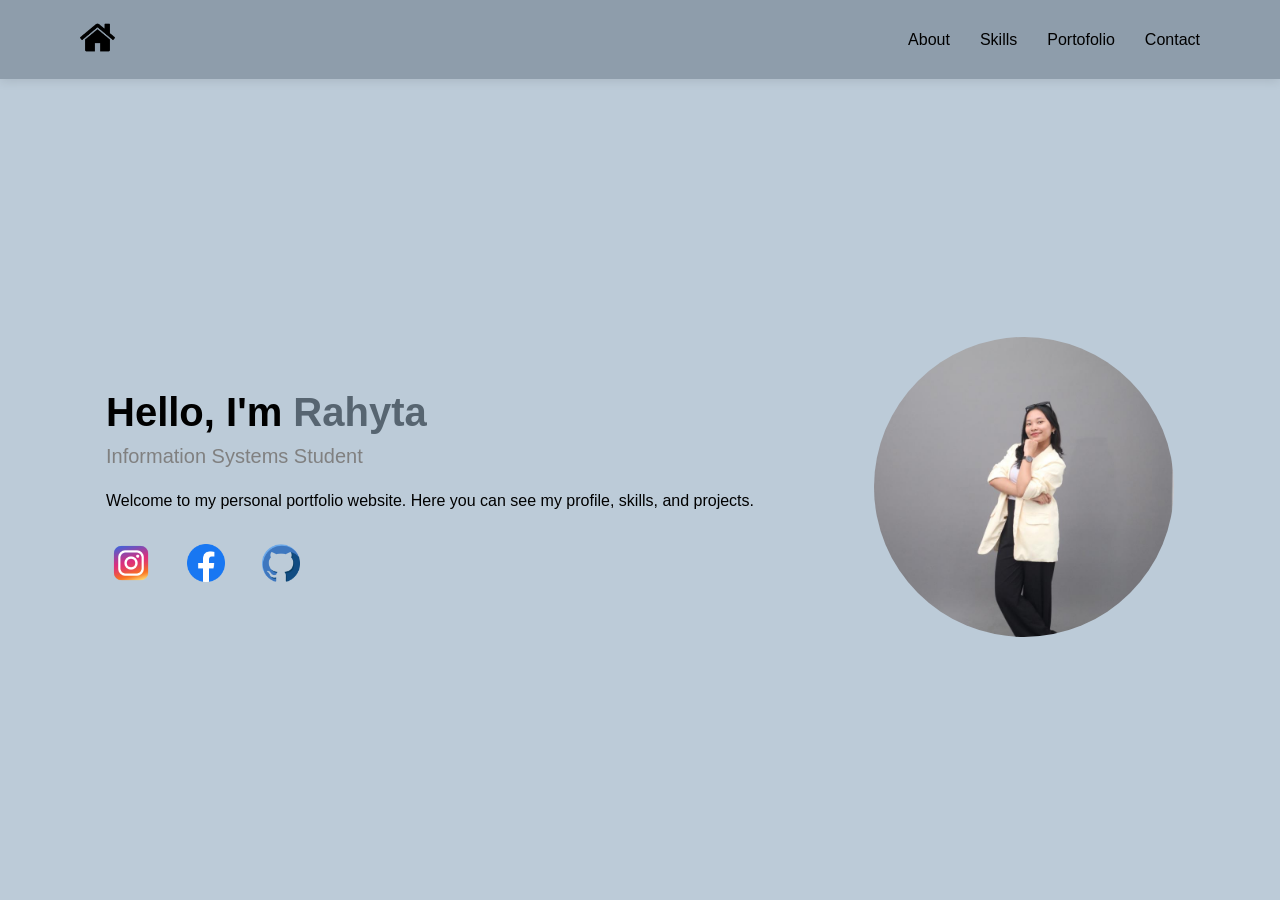
<file: Index.html>
<!DOCTYPE html>
<html lang="en">
<head>
    <meta charset="UTF-8">
    <title>My Portfolio</title>
    <link rel="stylesheet" href="stylesheet.css">
</head>
<body>

    <!-- Navbar -->
    <nav>
        <div class="home-icon">
            <a href="index.html"> 
                <img src="home.png" alt="Home Icon">
            </a>
        </div>

        <ul class="nav-menu">
            <li><a href="about.html">About</a></li>
            <li><a href="skills.html">Skills</a></li>
            <li><a href="portofolio.html">Portofolio</a></li>
            <li><a href="contact.html">Contact</a></li>
        </ul>
    </nav>

    <!-- Home Section -->
    <section class="home">

        <!-- TEXT (KIRI) -->
        <div class="left">
            <h1>Hello, I'm <span>Rahyta</span></h1>
            <h2>Information Systems Student</h2>
            <p>
                Welcome to my personal portfolio website. 
                Here you can see my profile, skills, and projects.
            </p>

            <a href="about.html"></a>

            <div class="social">
                <a href="#"><img src="instagram.png"></a>
                <a href="#"><img src="facebook.png"></a>
                <a href="#"><img src="github.png"></a>
            </div>
        </div>

        <!-- FOTO (KANAN) -->
        <div class="right">
            <img src="ini aku.jpeg" alt="Profile Photo">
        </div>

    </section>

</body>
</html>
</file>
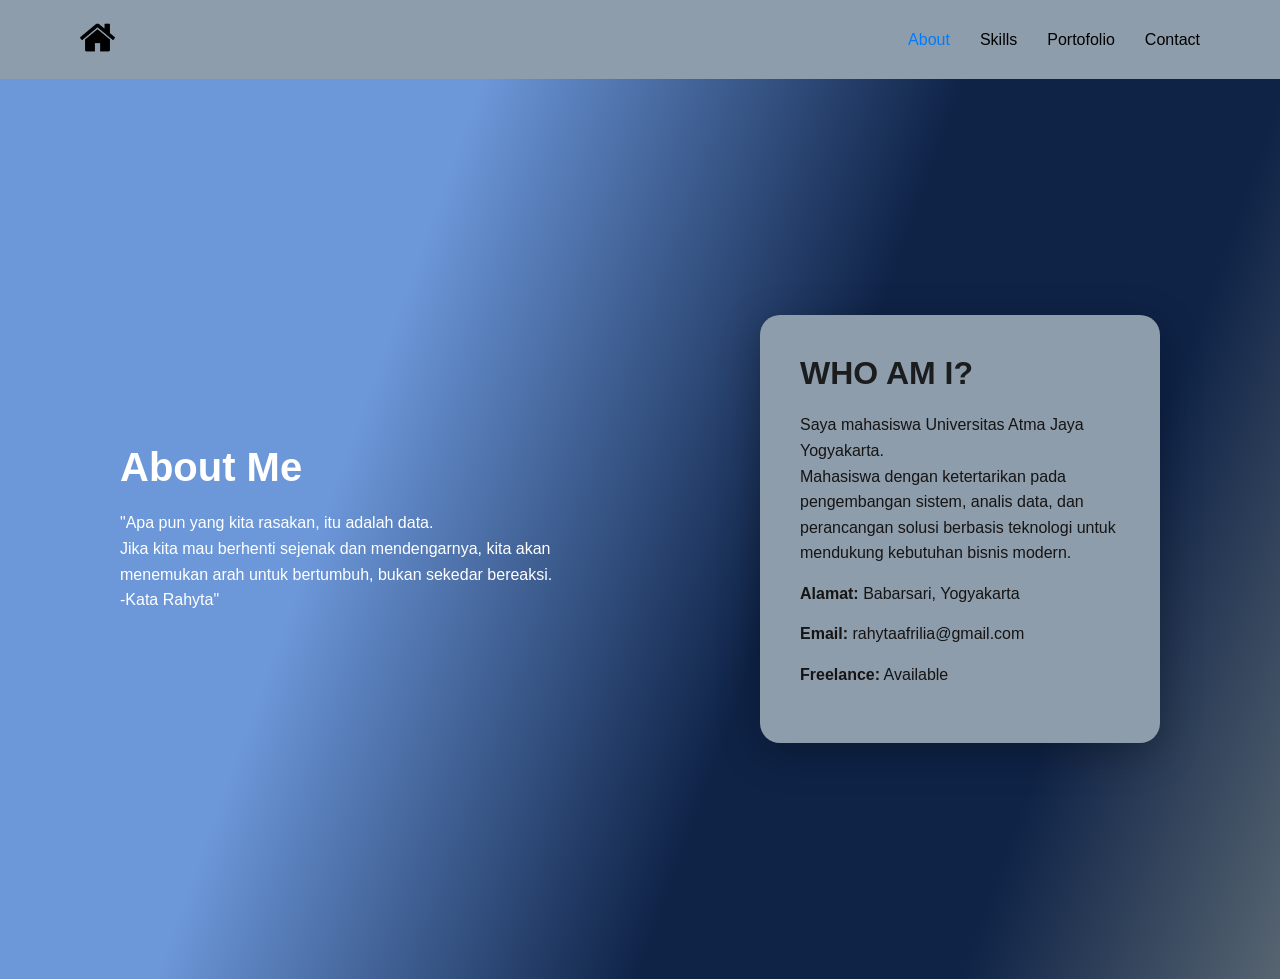
<file: about.html>
<!DOCTYPE html>
<html>
<head>
    <title>About Me</title>
    <link rel="stylesheet" href="stylesheet.css">
</head>
<body>

<nav>
    <div class="home-icon">
        <a href="index.html"> 
            <img src="home.png" alt="Home Icon">
        </a>
    </div>

    <ul class="nav-menu">
        <li><a href="about.html" class="active">About</a></li>
        <li><a href="skills.html">Skills</a></li>
        <li><a href="portofolio.html">Portofolio</a></li>
        <li><a href="contact.html">Contact</a></li>
    </ul>
</nav>

<section class="about-section">
    <div class="about-left">
        <h1>About Me</h1>
        <p>
            "Apa pun yang kita rasakan, itu adalah data.<br>
            Jika kita mau berhenti sejenak dan mendengarnya, kita akan menemukan arah untuk bertumbuh, bukan sekedar bereaksi.<br>
            -Kata Rahyta"
        </p>
    </div>

    <div class="about-right">
        <div class="about-card">
            <h2> WHO AM I?</h2>
            <p>
                Saya mahasiswa Universitas Atma Jaya Yogyakarta.<br>
                Mahasiswa dengan ketertarikan pada pengembangan sistem, analis data, dan perancangan solusi berbasis teknologi untuk mendukung kebutuhan bisnis modern.<br>
            </p>

            <p><strong>Alamat:</strong> Babarsari, Yogyakarta</p>
            <p><strong>Email:</strong> rahytaafrilia@gmail.com</p>
            <p><strong>Freelance:</strong> Available</p>
        </div>
    </div>
</section>

</body>
</html>
</file>
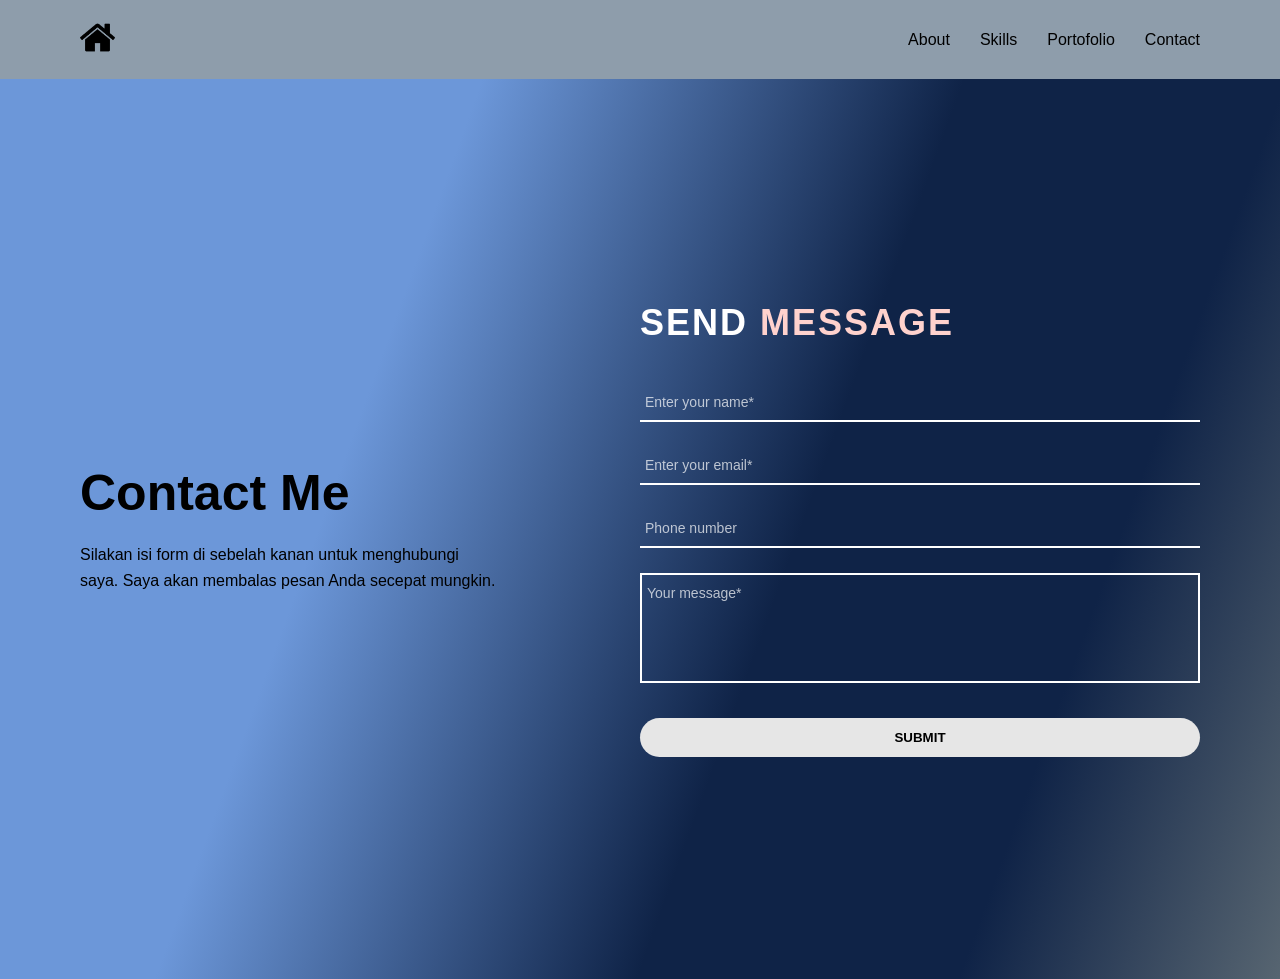
<file: contact.html>
<!DOCTYPE html>
<html>
<head>
    <title>Contact Me</title>
    <link rel="stylesheet" href="stylesheet.css">
</head>
<body>

    <nav>
        <div class="home-icon">
            <a href="index.html"> 
                <img src="home.png" alt="Home Icon">
            </a>
        </div>

        <ul class="nav-menu">
            <li><a href="about.html">About</a></li>
            <li><a href="skills.html">Skills</a></li>
            <li><a href="portofolio.html">Portofolio</a></li>
            <li><a href="contact.html">Contact</a></li>
        </ul>
    </nav>

<section class="contact-page">

    <!-- LEFT SIDE -->
    <div class="contact-left">
        <h1>Contact Me</h1>
        <p>
            Silakan isi form di sebelah kanan untuk menghubungi saya.
            Saya akan membalas pesan Anda secepat mungkin.
        </p>
    </div>

    <!-- RIGHT SIDE -->
    <div class="contact-right">
        <h2>SEND <span>MESSAGE</span></h2>

        <form>
            <input type="text" placeholder="Enter your name*" required>
            <input type="email" placeholder="Enter your email*" required>
            <input type="text" placeholder="Phone number">
            <textarea placeholder="Your message*" required></textarea>
            <button type="submit">SUBMIT</button>
        </form>
    </div>

</section>

</body>
</html>
</file>
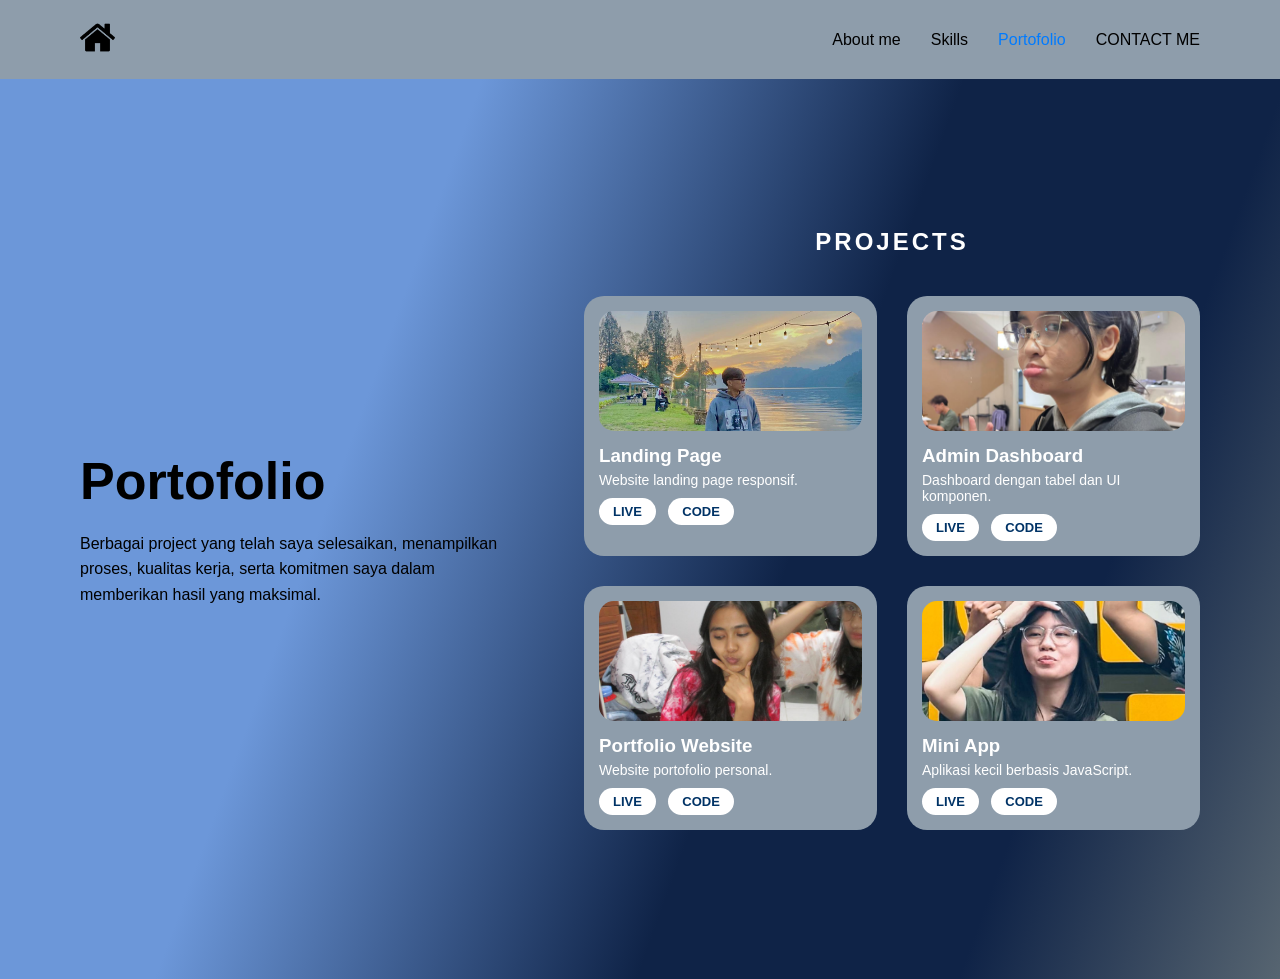
<file: portofolio.html>
<!DOCTYPE html>
<html lang="id">
<head>
    <meta charset="UTF-8">
    <title>Portofolio</title>
    <link rel="stylesheet" href="stylesheet.css">
</head>
<body>

<nav>
    <div class="home-icon">
        <a href="index.html">
            <img src="home.png" alt="Home">
        </a>
    </div>

    <ul class="nav-menu">
        <li><a href="about.html">About me</a></li>
        <li><a href="skills.html">Skills</a></li>
        <li><a href="portofolio.html" class="active">Portofolio</a></li>
        <li><a href="contact.html" class="contact-btn">CONTACT ME</a></li>
    </ul>
</nav>

<section class="portofolio-page">

    <!-- LEFT -->
    <div class="portofolio-left">
        <h1>Portofolio</h1>
        <p>
            Berbagai project yang telah saya selesaikan, menampilkan proses,
            kualitas kerja, serta komitmen saya dalam memberikan hasil yang maksimal.
        </p>
    </div>

    <!-- RIGHT -->
    <div class="portofolio-right">
        <h2>PROJECTS</h2>

        <div class="portofolio-grid">

            <div class="card">
                <img src="project1.jpeg" alt="">
                <h3>Landing Page</h3>
                <p>Website landing page responsif.</p>
                <div class="btn-group">
                    <a href="https://youtu.be/aiSBQIfcGEU" target="_blank">LIVE</a>
                    <a href="https://youtu.be/aiSBQIfcGEU" target="_blank">CODE</a>
                </div>
            </div>

            <div class="card">
                <img src="project2.jpeg" alt="">
                <h3>Admin Dashboard</h3>
                <p>Dashboard dengan tabel dan UI komponen.</p>
                <div class="btn-group">
                    <a href="https://youtu.be/29BDEWVhpHU" target="_blank">LIVE</a>
                    <a href="https://youtu.be/29BDEWVhpHU" target="_blank">CODE</a>
                </div>
            </div>

            <div class="card">
                <img src="project3.jpeg" alt="">
                <h3>Portfolio Website</h3>
                <p>Website portofolio personal.</p>
                <div class="btn-group">
                    <a href="https://youtu.be/FSqsp12KVzo" target="_blank">LIVE</a>
                    <a href="https://youtu.be/FSqsp12KVzo" target="_blank">CODE</a>
                </div>
            </div>

            <div class="card">
                <img src="project4.jpeg" alt="">
                <h3>Mini App</h3>
                <p>Aplikasi kecil berbasis JavaScript.</p>
                <div class="btn-group">
                    <a href="https://youtu.be/3tSKPI4IKzs" target="_blank">LIVE</a>
                    <a href="https://youtu.be/3tSKPI4IKzs" target="_blank">CODE</a>
                </div>
            </div>

        </div>
    </div>

</section>

</body>
</html>
</file>
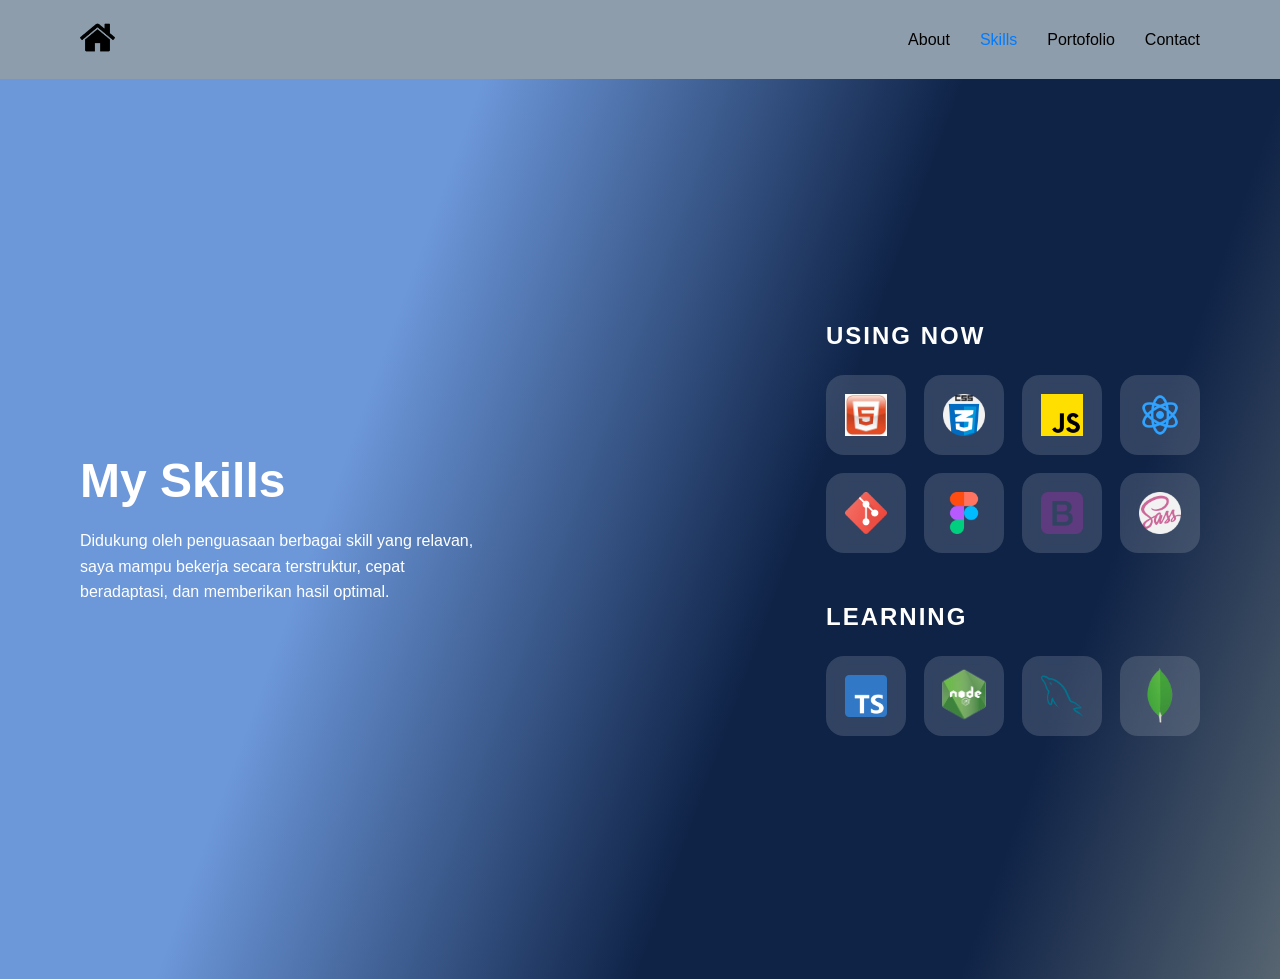
<file: skills.html>
<!DOCTYPE html>
<html>
<head>
    <title>Skills</title>
    <link rel="stylesheet" href="stylesheet.css">
</head>
<body>

<nav>
    <div class="home-icon">
        <a href="Index.html"> 
            <img src="home.png" alt="Home Icon">
        </a>
    </div>

    <ul class="nav-menu">
        <li><a href="about.html">About</a></li>
        <li><a href="skills.html" class="active">Skills</a></li>
        <li><a href="portofolio.html">Portofolio</a></li>
        <li><a href="contact.html">Contact</a></li>
    </ul>
</nav>

<section class="skills-page">

    <!-- KIRI -->
    <div class="skills-left">
        <h1>My Skills</h1>
        <p>
            Didukung oleh penguasaan berbagai skill yang relavan, saya mampu bekerja secara terstruktur, cepat beradaptasi, dan memberikan hasil optimal.
        </p>
    </div>

    <!-- KANAN -->
    <div class="skills-right">
        <h2>USING NOW</h2>

        <div class="skills-grid">
            <a href="#"><img src="htmls.jpeg"></a>
            <a href="#"><img src="css.png"></a>
            <a href="#"><img src="js.png"></a>
            <a href="#"><img src="atom.png"></a>
            <a href="#"><img src="social.png"></a>
            <a href="#"><img src="figma.png"></a>
            <a href="#"><img src="bootstrap.png"></a>
            <a href="#"><img src="sass.png"></a>
        </div>

        <h2 class="learning-title">LEARNING</h2>

        <div class="skills-grid">
            <a href="#"><img src="typescript.png"></a>
            <a href="#"><img src="nodejs.png" class="icon-node"></a>
            <a href="#"><img src="mysql.png"></a>
            <a href="#"><img src="mongodb.png" class="icon-mongo"></a>
        </div>

    </div>

</section>

</body>
</html>
</file>
<file: stylesheet.css>
* {
    margin: 0;
    padding: 0;
    box-sizing: border-box;
    font-family: "Poppins", sans-serif;
}

html, body {
    background-color: #bccbd8;
    overflow-x: hidden;
}


nav {
    display: flex;
    align-items: center;
    justify-content: space-between;
    padding: 20px 80px;
    background-color: #8e9dab;
    box-shadow: 0 2px 10px rgba(0,0,0,0.1);
}

.home-icon img {
    width: 35px;
    height: 35px;
    object-fit: contain;
    cursor: pointer;
    transition: 0.3s;
}

.home-icon img:hover {
    transform: scale(1.1);
}

.nav-menu {
    list-style: none;
    display: flex;
    gap: 30px;
}

.nav-menu li a {
    text-decoration: none;
    color: black;
    font-weight: 500;
    transition: 0.3s;
}

.nav-menu li a:hover,
.nav-menu li a.active {
    color: #007bff;
}


.home {
    display: flex;
    align-items: center;
    justify-content: center;
    height: calc(100vh - 80px);
    padding: 80px;
    gap: 120px;
}

.left {
    min-width: 500px;
}

.left h1 {
    font-size: 40px;
    margin-bottom: 10px;
}

.left span {
    color: #576571;
}

.left h2 {
    font-size: 20px;
    margin-bottom: 20px;
    color: gray;
    font-weight: 500;
}

.left p {
    margin-bottom: 25px;
    line-height: 1.6;
}

.btn {
    display: inline-block;
    padding: 12px 25px;
    background-color: #007bff;
    color: white;
    text-decoration: none;
    border-radius: 6px;
    transition: 0.3s;
}

.btn:hover {
    background-color: #0056cc;
}

.social {
    margin-top: 20px;
    display: flex;
    gap: 25px;
}

.social a {
    display: flex;
    align-items: center;
    justify-content: center;
    width: 50px;
    height: 50px;
    border-radius: 50%;
    transition: 0.3s;
}

.social img {
    width: 38px;
    height: 38px;
    object-fit: contain;
}

.social a:hover {
    transform: translateY(-5px);
    box-shadow: 0 8px 20px rgba(0,0,0,0.2);
}

.right img {
    width: 300px;
    height: 300px;
    border-radius: 50%;
    object-fit: cover;
}


.about-section {
    display: flex;
    min-height: 100vh;
    align-items: center;
    padding: 80px 120px;
    gap: 80px;

    background: linear-gradient(
        110deg,
        #6c97d9 0%,
        #6c97d9 30%,
        #0f2347 60%,
        #0f2347 80%,
        #576571 100%
    );
    color: white;
}
.about-left {
    width: 50%;
}

.about-left h1 {
    font-size: 40px;
    margin-bottom: 20px;
}

.about-left p {
    max-width: 500px;
    line-height: 1.6;
}

.about-right {
    width: 50%;
    display: flex;
    justify-content: flex-end;
}

.about-card {
    background: #8e9dab;
    padding: 40px;
    border-radius: 20px;
    width: 400px;
    backdrop-filter: blur(10px);
    color: #161414;
    box-shadow: 0 10px 40px rgba(0,0,0,0.3);
}

.about-card h2 {
    font-size: 32px;
    margin-bottom: 20px;
    color: #1b1c1d;
}

.about-card p {
    margin-bottom: 15px;
    line-height: 1.6;
}


.skills-page {
    min-height: 100vh;
    display: flex;
    align-items: center;
    padding: 0 80px;
    justify-content: space-between;
    background: linear-gradient(
        110deg,
        #6c97d9 0%,
        #6c97d9 30%,
        #0f2347 60%,
        #0f2347 80%,
        #576571 100%
    );
    color: white;
}

.skills-left {
    width: 120%;
}

.skills-left h1 {
    font-size: 48px;
    margin-bottom: 20px;
}

.skills-left p {
    max-width: 400px;
    line-height: 1.6;
}

.skills-right {
    width: 60%;
    margin-left: auto;
}

.skills-right h2 {
    margin-bottom: 25px;
    letter-spacing: 2px;
}

.learning-title {
    margin-top: 50px;
}

.skills-grid {
    display: grid;
    grid-template-columns: repeat(4, 80px);
    gap: 18px;
    justify-content: start;
}

.skills-grid a {
    width: 80px;
    height: 80px;
    background: rgba(255,255,255,0.15);
    border-radius: 18px;
    display: flex;
    justify-content: center;
    align-items: center;
    backdrop-filter: blur(10px);
    transition: 0.3s;
    overflow: hidden;
}

.skills-grid img {
    width: 42px;
    height: 42px;
    object-fit: contain;
    display: block;
}

.skills-grid a:hover {
    transform: translateY(-10px);
    background: rgba(255,255,255,0.25);
}


.portofolio-page {
    min-height: 100vh;
    display: flex;
    align-items: center;
    padding: 0 80px;
    background: linear-gradient(
        110deg,
        #6c97d9 0%,
        #6c97d9 30%,
        #0f2347 60%,
        #0f2347 80%,
        #576571 100%
    );
    color: white;
}

.portofolio-left {
    width: 38%;
    color: black;
}

.portofolio-left h1 {
    font-size: 52px;
    margin-bottom: 20px;
}

.portofolio-left p {
    max-width: 420px;
    line-height: 1.6;
}

.portofolio-right {
    width: 55%;
    margin-left: auto;
    color: white;
}

.portofolio-right h2 {
    text-align: center;
    margin-bottom: 40px;
    letter-spacing: 3px;
}

.portofolio-grid {
    display: grid;
    grid-template-columns: repeat(2, 1fr);
    gap: 30px;
}

.card {
    background:  #8e9dab;
    padding: 15px;
    border-radius: 20px;
    transition: 0.3s;
}

.card img {
    width: 100%;
    height: 120px;
    object-fit: cover;
    border-radius: 15px;
    margin-bottom: 10px;
}

.card h3 {
    margin-bottom: 5px;
}

.card p {
    font-size: 14px;
    margin-bottom: 10px;
}

.btn-group {
    margin-top: 10px;
}

.btn-group a {
    display: inline-block;
    padding: 6px 14px;
    border-radius: 20px;
    background: white;
    color: #003366;
    text-decoration: none;
    font-size: 13px;
    font-weight: 600;
    margin-right: 8px;
    transition: 0.3s;
}

.btn-group a:hover {
    background: black;
    color: white;
}

.card:hover {
    transform: translateY(-8px);
}


.contact-page {
    min-height: 100vh;
    display: flex;
    align-items: center;
    padding: 0 80px;
    background: linear-gradient(
        110deg,
        #6c97d9 0%,
        #6c97d9 30%,
        #0f2347 60%,
        #0f2347 80%,
        #576571 100%
    );
    color: white;
}


.contact-left {
    width: 40%;
    color: black;
}

.contact-left h1 {
    font-size: 50px;
    margin-bottom: 20px;
}

.contact-left p {
    max-width: 420px;
    line-height: 1.6;
}


.contact-right {
    width: 50%;
    margin-left: auto;
    color: white;
}

.contact-right h2 {
    font-size: 36px;
    margin-bottom: 40px;
    letter-spacing: 2px;
}

.contact-right h2 span {
    color: #ffd2cd;
}


.contact-right form {
    display: flex;
    flex-direction: column;
    gap: 25px;
}


.contact-right input,
.contact-right textarea {
    background: transparent;
    border: none;
    border-bottom: 2px solid white;
    padding: 10px 5px;
    color: white;
    font-size: 14px;
    outline: none;
}


.contact-right textarea {
    height: 110px;
    border: 2px solid white;
    resize: none;
}


.contact-right input::placeholder,
.contact-right textarea::placeholder {
    color: rgba(255,255,255,0.7);
}


.contact-right button {
    margin-top: 10px;
    padding: 12px;
    border: none;
    border-radius: 25px;
    background: #e6e6e6;
    font-weight: bold;
    cursor: pointer;
    transition: 0.3s;
}

.contact-right button:hover {
    background: black;
    color: white;
}


.skills-grid img.icon-node {
    width: 110px;
    height: 100px;
}

.skills-grid img.icon-mongo {
    width: 90px;
    height: 90px;
}
</file>
